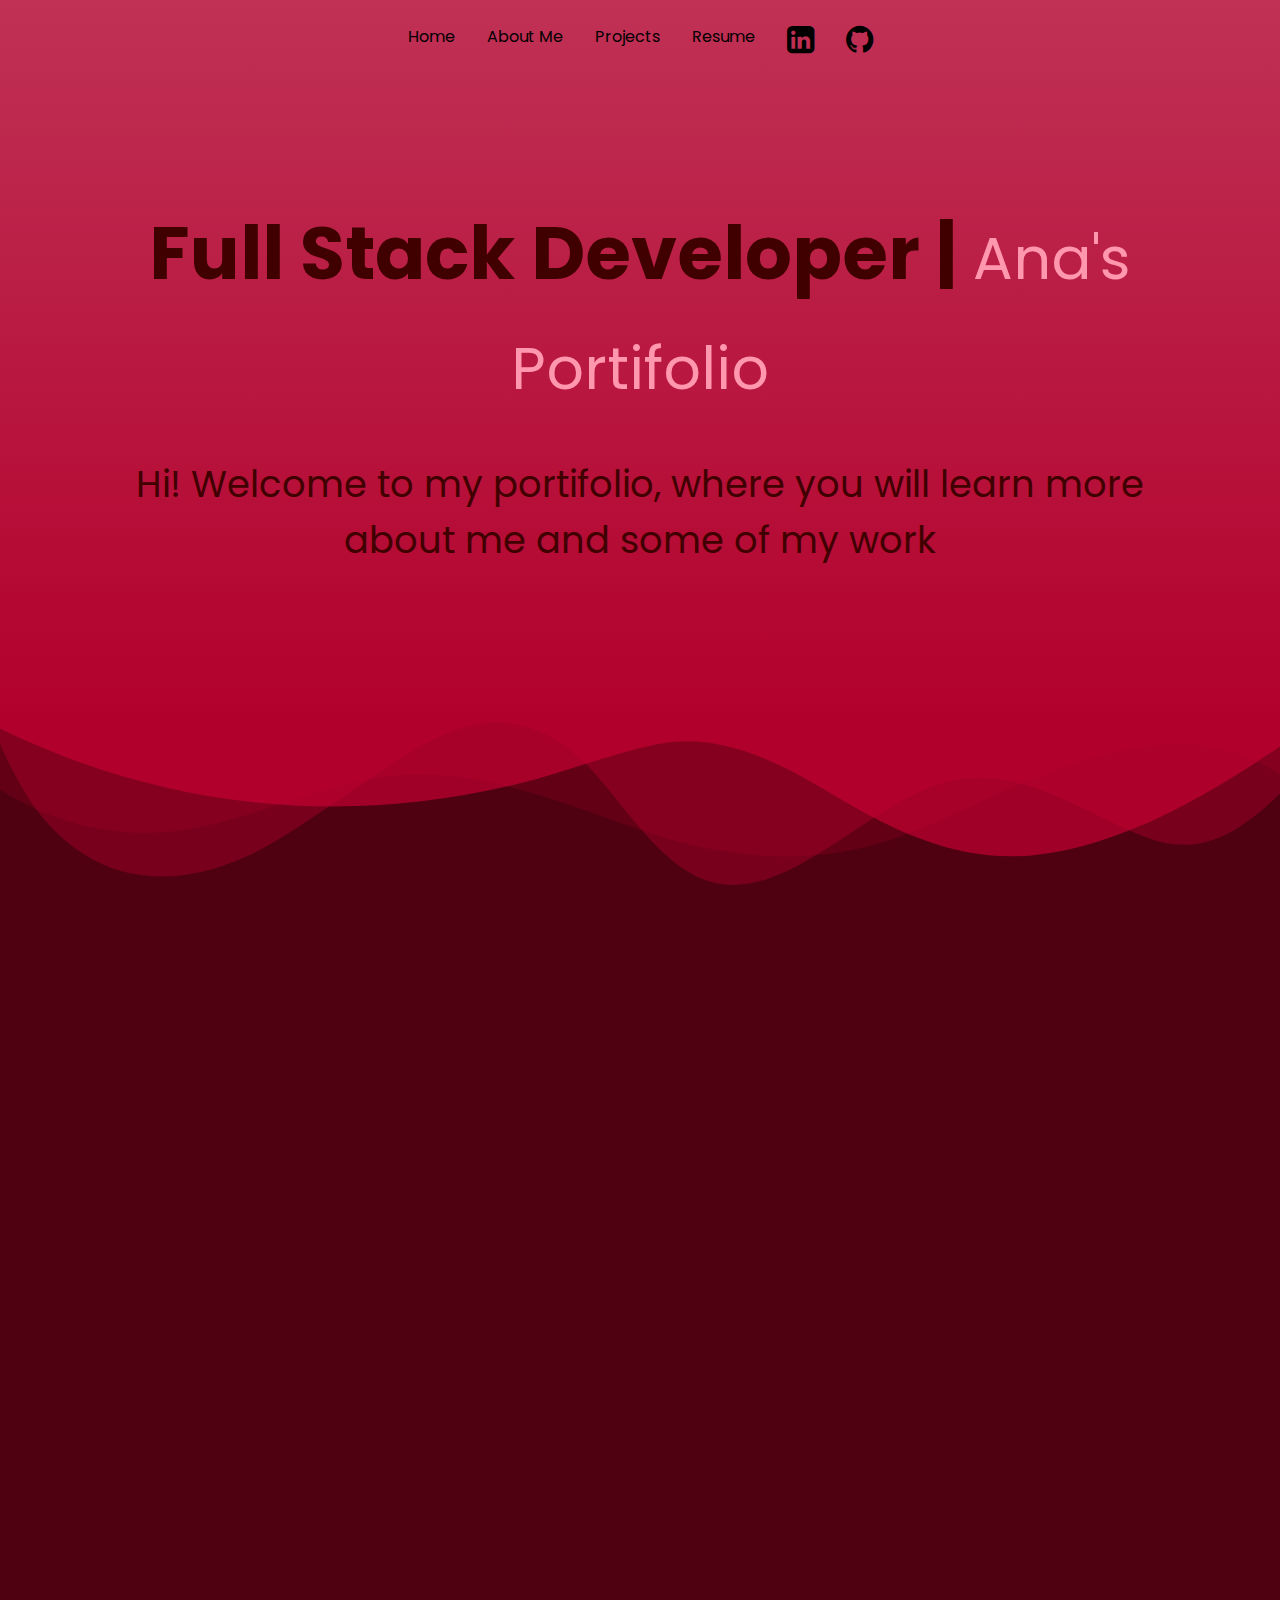
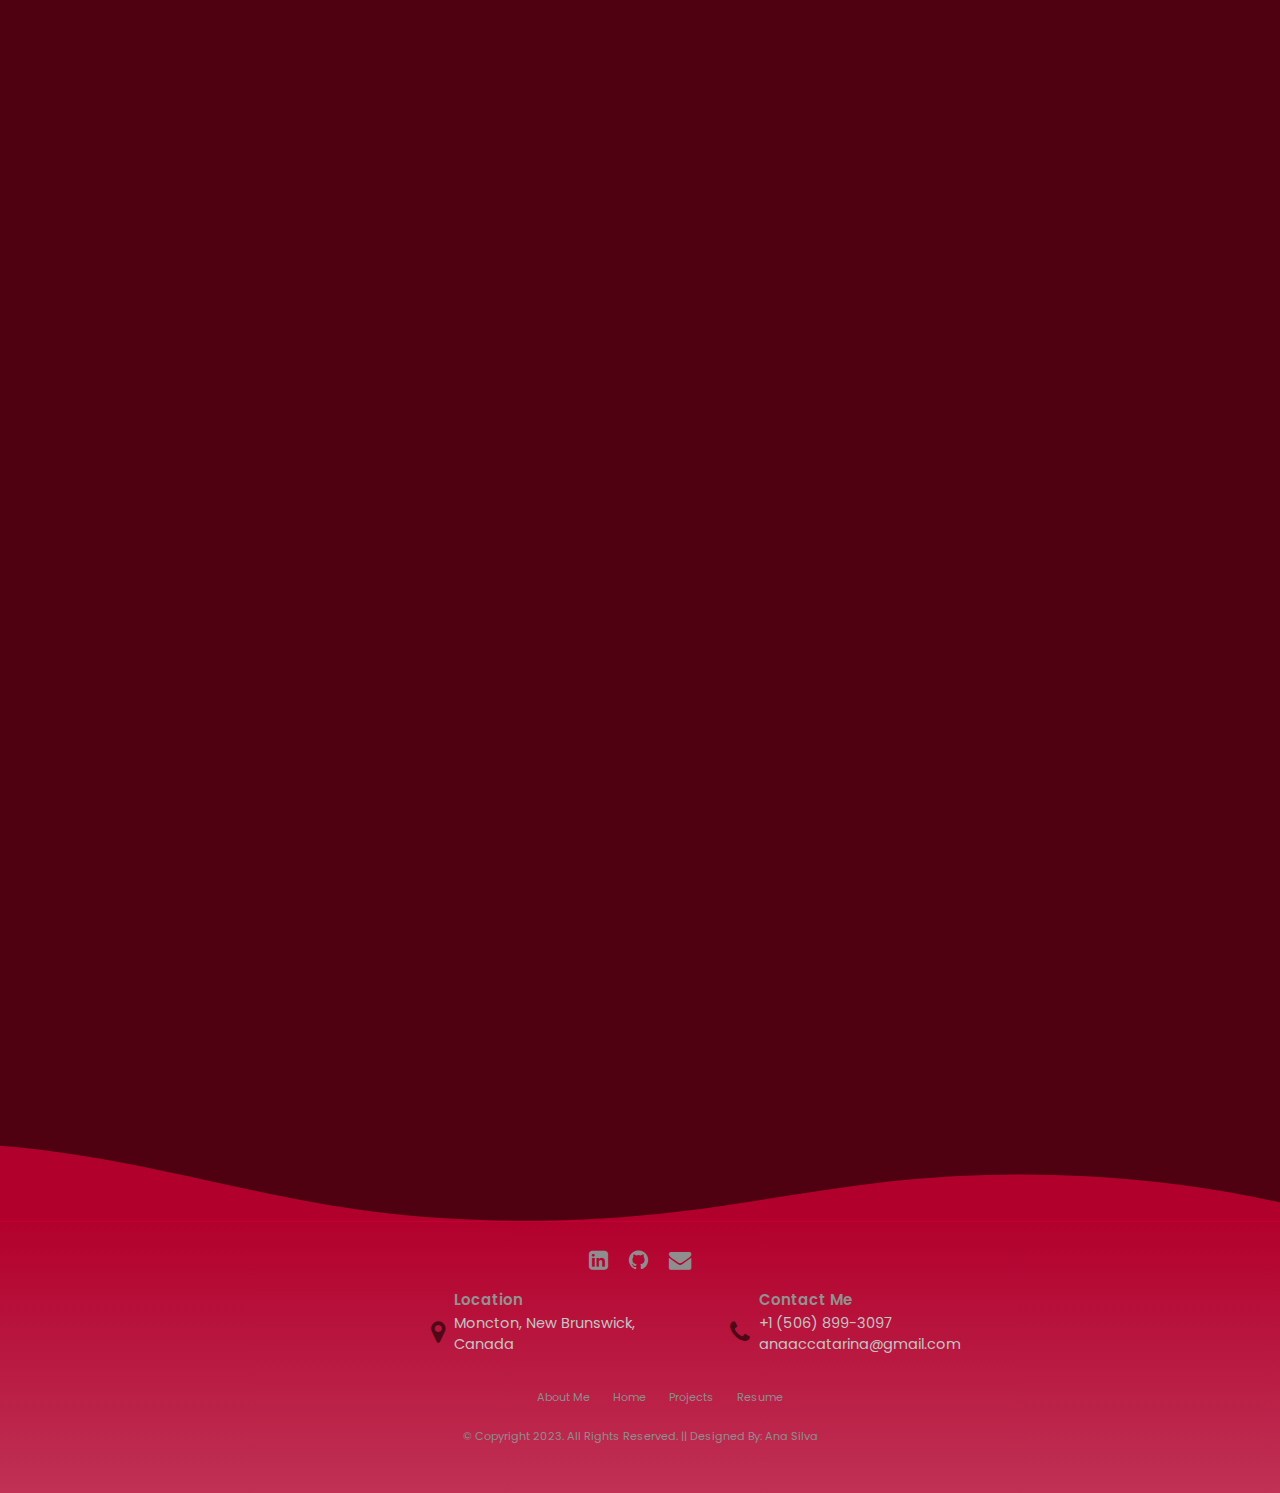
<file: index.html>
<!DOCTYPE html>
<html lang="en">
  <head>
    <meta charset="UTF-8" />
    <meta http-equiv="X-UA-Compatible" content="IE=edge" />
    <meta name="viewport" content="width=device-width, initial-scale=1.0" />
    <title>Ana's Portifolio</title>
    <link rel="preconnect" href="https://fonts.googleapis.com" />
    <link rel="preconnect" href="https://fonts.gstatic.com" crossorigin />
    <link
      href="https://fonts.googleapis.com/css2?family=Jost:wght@200;300;400;500;600;700;800;900&family=Noto+Sans+TC:wght@100;300;400;500;700&display=swap"
      rel="stylesheet"
    />
    <link
      href="https://fonts.googleapis.com/css2?family=Poppins:wght@100;200;300;400;600;700&display=swap"
      rel="stylesheet"
    />
    <link rel="stylesheet" href="style.css" />
    <link rel="stylesheet" href="bootstrap.css" />
    <link
      rel="stylesheet"
      href="https://stackpath.bootstrapcdn.com/font-awesome/4.7.0/css/font-awesome.min.css"
    />
    <script src="//ajax.googleapis.com/ajax/libs/jquery/1.9.1/jquery.min.js"></script>
    <script src="script.js"></script>
  </head>
  <body>
    <section class="wrapper">
      <div class="header">
        <div class="back-square">
          <div class="nav-bar">
            <a href="index.html">Home</a>
            <a href="aboutMe.html">About Me</a>
            <a href="projects.html">Projects</a>
            <a href="resume.html">Resume</a>
            <a href="https://www.linkedin.com/in/ana-silva-16-09-2002/"
              ><i class="fa fa-linkedin-square fa-2x" aria-hidden="true"></i
            ></a>
            <a href="https://github.com/AnaCatarina171"
              ><i class="fa fa-github fa-2x" aria-hidden="true"></i
            ></a>
          </div>
          <div class="main-title mainTitleVisible">
            <h1>
              Full Stack Developer |
              <span
                style="
                  font-size: 0.8em;
                  font-weight: 400;
                  color: rgb(255, 151, 175);
                "
                >Ana's Portifolio</span
              >
            </h1>
            <div>
              Hi! Welcome to my portifolio, where you will learn more about me
              and some of my work
            </div>
          </div>
          <div class="main-title mainTitleVisible1229">
            <h1>
              Full Stack developer
              <br />
              <span
                style="
                  font-size: 0.8em;
                  font-weight: 400;
                  color: rgb(255, 151, 175);
                "
                >Ana's Portifolio</span
              >
            </h1>
          </div>
        </div>
        <div class="custom-shape-divider-top-1674096128">
          <svg
            data-name="Layer 1"
            xmlns="http://www.w3.org/2000/svg"
            viewBox="0 0 1200 120"
            preserveAspectRatio="none"
          >
            <path
              d="M0,0V46.29c47.79,22.2,103.59,32.17,158,28,70.36-5.37,136.33-33.31,206.8-37.5C438.64,32.43,512.34,53.67,583,72.05c69.27,18,138.3,24.88,209.4,13.08,36.15-6,69.85-17.84,104.45-29.34C989.49,25,1113-14.29,1200,52.47V0Z"
              opacity=".25"
              class="shape-fill"
            ></path>
            <path
              d="M0,0V15.81C13,36.92,27.64,56.86,47.69,72.05,99.41,111.27,165,111,224.58,91.58c31.15-10.15,60.09-26.07,89.67-39.8,40.92-19,84.73-46,130.83-49.67,36.26-2.85,70.9,9.42,98.6,31.56,31.77,25.39,62.32,62,103.63,73,40.44,10.79,81.35-6.69,119.13-24.28s75.16-39,116.92-43.05c59.73-5.85,113.28,22.88,168.9,38.84,30.2,8.66,59,6.17,87.09-7.5,22.43-10.89,48-26.93,60.65-49.24V0Z"
              opacity=".5"
              class="shape-fill"
            ></path>
            <path
              d="M0,0V5.63C149.93,59,314.09,71.32,475.83,42.57c43-7.64,84.23-20.12,127.61-26.46,59-8.63,112.48,12.24,165.56,35.4C827.93,77.22,886,95.24,951.2,90c86.53-7,172.46-45.71,248.8-84.81V0Z"
              class="shape-fill"
            ></path>
          </svg>
        </div>
      </div>

      <main>
        <div class="tagScroll1 mainSections">
          <h2>Who am I?</h2>
          <div class="divWhoAmI">
            <div class="notebook-paper">
              <div class="paperHead">
                <div class="notebook-spiral"></div></div>
              <div class="content">
                <p>
                  &nbsp;&nbsp;&nbsp;&nbsp;&nbsp;&nbsp;I, Ana Catarina Ribeiro Silva, am a young Brazilian who moved to
              Canada looking for a better future in my professional life.
              <br />
              &nbsp;&nbsp;&nbsp;&nbsp;&nbsp;&nbsp;During high school, I started questioning myself about my career
              path. On a random afternoon, a YouTube video on learning
              JavaScript appeared on my explore page, which caught my attention.
              I had never studied programming before, but after watching that
              video, I was amazed by how much we can create with coding, and it
              was not as complicated as I thought it would be. After watching a
              few videos from this course, I fell in love with programming and
              decided to make it my career.
              <br />
              &nbsp;&nbsp;&nbsp;&nbsp;&nbsp;&nbsp;Moving to another country was always my dream, so, on August 2020,
              I applied to study at the New Brunswick Community College, in
              Canada.
              <br />
              &nbsp;&nbsp;&nbsp;&nbsp;&nbsp;&nbsp;On April 2021, I started taking Information Technology:
              Programmer-Analyst at NBCC. During my studies, we focused
              intensively on Object-Oriented Programming, especially using C#
              and Java, with which I built many applications with .NET and
              Spring Boot frameworks. Through Web Design courses, I constructed
              responsive web applications that included real-world
              functionality, so I have excellent knowledge of HTML5, CSS3, and
              JavaScript.
              <br />
              &nbsp;&nbsp;&nbsp;&nbsp;&nbsp;&nbsp;At the beginning of 2021, I completed an Oracle Database Course,
              which included SQL, PLSQL, and Data Modeling, giving me excellent
              database programming skills.
              <br />
              &nbsp;&nbsp;&nbsp;&nbsp;&nbsp;&nbsp;As part of my Work Practicum, from October 2022 until December
              2022, I built an entire Spring Boot web application for the
              cafeteria located on NBCC Moncton Campus, using JavaScript and
              Thymeleaf as the front end, and Oracle 11g as the database. This
              project can be accessed through my GitHub account.
              <br />
              &nbsp;&nbsp;&nbsp;&nbsp;&nbsp;&nbsp;So, now, I am excited to keep thriving in my developer career and
              looking for a Junior Developer position.
                </p>
              </div>
            </div>
            <div class="divMyPhoto">
              <figure>
                <img class="myPhoto" src="images/myPhoto1.jpg" />
              </figure>
            </div>
          </div>
        </div>
        <div class="tagScroll mainSections">
          <h2>Some of my work</h2>
          <section class="listProject">
            <article class="projectCard">
              <div class="projectCard-wrapper">
                <figure>
                  <img src="images/Inventory-Management-System.png" alt="" />
                </figure>
                <div class="projectCard-body">
                  <h2>Inventory Management System Bullseye</h2>
                  <p>
                    A SpringBoot project with the purpose of improving the old
                    Inventory Management System of this fictitious Bullseye
                    Sporting Goods. Using the CRUD operations, the admin is
                    capable of managing orders, reports, shipments, and the
                    current inventory of the store. Thymeleaf was used for
                    front-end, and H2 as database.
                  </p>
                  <a href="#" class="read-more">
                    Read more
                    <span class="sr-only">about this is some title</span>
                    <svg
                      xmlns="http://www.w3.org/2000/svg"
                      class="icon"
                      viewBox="0 0 20 20"
                      fill="currentColor"
                    >
                      <path
                        fill-rule="evenodd"
                        d="M12.293 5.293a1 1 0 011.414 0l4 4a1 1 0 010 1.414l-4 4a1 1 0 01-1.414-1.414L14.586 11H3a1 1 0 110-2h11.586l-2.293-2.293a1 1 0 010-1.414z"
                        clip-rule="evenodd"
                      />
                    </svg>
                  </a>
                </div>
              </div>
            </article>
            <article class="projectCard">
              <div class="projectCard-wrapper">
                <figure>
                  <img src="images/Resto-App-Screenshot.png" alt="" />
                </figure>
                <div class="projectCard-body">
                  <h2>Restaurant Spring Boot Web App</h2>
                  <p>
                    This Web Application was built to modernize and automatize
                    activities previously done manually by the cafeteria located
                    on New Brunswick Community College on Moncton Campus. The
                    project uses Thymeleaf and JavaScript as Front-End, and
                    Oracle 11g for the database.
                  </p>
                  <a href="#" class="read-more">
                    Read more
                    <span class="sr-only">about this is some title</span>
                    <svg
                      xmlns="http://www.w3.org/2000/svg"
                      class="icon"
                      viewBox="0 0 20 20"
                      fill="currentColor"
                    >
                      <path
                        fill-rule="evenodd"
                        d="M12.293 5.293a1 1 0 011.414 0l4 4a1 1 0 010 1.414l-4 4a1 1 0 01-1.414-1.414L14.586 11H3a1 1 0 110-2h11.586l-2.293-2.293a1 1 0 010-1.414z"
                        clip-rule="evenodd"
                      />
                    </svg>
                  </a>
                </div>
              </div>
            </article>
            <article class="projectCard">
              <div class="projectCard-wrapper">
                <figure>
                  <img src="images/Truco.png" alt="" />
                </figure>
                <div class="projectCard-body">
                  <h2>Truco Card Game .NET</h2>
                  <p>
                    This project simulates a popular Brazilian card game called
                    "Truco", you can read about the business rules under the
                    document called TrucoBusinessRules, inside the project
                    folder on my GitHub account. This game was entirely written
                    in C#, exploring the tools of .NET Framework.
                  </p>
                  <a href="#" class="read-more">
                    Read more
                    <span class="sr-only">about this is some title</span>
                    <svg
                      xmlns="http://www.w3.org/2000/svg"
                      class="icon"
                      viewBox="0 0 20 20"
                      fill="currentColor"
                    >
                      <path
                        fill-rule="evenodd"
                        d="M12.293 5.293a1 1 0 011.414 0l4 4a1 1 0 010 1.414l-4 4a1 1 0 01-1.414-1.414L14.586 11H3a1 1 0 110-2h11.586l-2.293-2.293a1 1 0 010-1.414z"
                        clip-rule="evenodd"
                      />
                    </svg>
                  </a>
                </div>
              </div>
            </article>
          </section>
        </div>
        <div class="tagScroll mainSections">
          <h2>My Skills</h2>
          <div class="skills-grid-row">
              <div class="skillBox">
                <div class="image">
                  <img src="images/javaIcon.png" alt="" />
                </div>
                <h3>Java</h3>
                <p>
                  As my first OOP language learned, Java has a special place in
                  my heart. From Servlets to JSP, Spring Boot frameworks, I have
                  used it in many different projects.
                </p>
              </div>
              <div class="skillBox">
                <div class="image">
                  <img src="images/cIcon.png" />
                </div>
                <h3>C#</h3>
                <p>
                  .NET Framework definitely surprised me with its wide range of features, 
                  being relatively simple to use, and being present in much modern software. 
                </p>
              </div>
              <div class="skillBox">
                <div class="image">
                  <img src="images/htmlIcon.png" />
                </div>
                <h3>HTML5</h3>
                <p>
                  Building website pages is way too easy when you domain HTML, so I always keep
                  myself updated on the new HTML features
                </p>
              </div>
          </div>
          <div class="skills-grid-row">
              <div class="skillBox">
                <div class="image">
                  <img src="images/cssIcon21.png" />
                </div>
                <h3>CSS3</h3>
                <p>
                  Making pages beatiful is definatly something that I love. Even though I am
                  not an expert yet, CSS has helped me making my websites responsive and way too pretty.
                </p>
              </div>
            <div class="skillBox">
              <div class="image">
                <img src="images/problemSolvIcon.png" />
              </div>
              <h3>Problem Solving</h3>
              <p>
                The entire objective of programming is to find a solution for a problem. And, as a
                junior developer, we are constantly problem solving to make our code work.
              </p>
            </div>
            <div class="skillBox">
              <div class="image">
                <img src="images/communcationIcon.png" />
              </div>
              <h3>Communication Skills</h3>
              <p>
                As a developer, you are constantly interacting with your colleagues to ensure everybody is
                on the same page. That is way I have mastered my communication skills.
              </p>
            </div>
          </div>
          <div class="skills-grid-row">
            <div class="skillBox">
              <div class="image">
                <img src="images/oopIcon.png" />
              </div>
              <h3>Object Oriented Programming</h3>
              <p>
                What is better than creating complex projects and being able to easily 
                reuse code and have a great performance? OOP is the key to any modern application.
              </p>
            </div>
            <div class="skillBox">
              <div class="image">
                <img src="images/jsIcon2.png" />
              </div>
              <h3>JavaScript</h3>
              <p>
                JS impress me with its many different usages and endless libraries (got projects 
                written on TypeScript, Angular and I am currently learning React)
              </p>
            </div>
            <div class="skillBox">
              <div class="image">
                <img src="images/sqlIcon.png" />
              </div>
              <h3>SQL, TSQL</h3>
              <p>
                Managing databases makes me supper excited, that's why I have gathered
                great knowlodge on SQL and TSQL (and PL/SQL as well, I love Oracle Database Server!)
              </p>
            </div>
          </div>
          <div class="">
            <div class="">
              <div class="moreSkillsButton" id="moreSkillsButton">more skills</div>
              <div class="moreSkillsDiv hidden">
                <p>I am also great at many other areas, like: </p>
                <div class="skills-grid-row margin-top-1">
                  <div class="moreSkills">PHP</div>
                  <div class="moreSkills">Data Analysis</div>
                  <div class="moreSkills">Data Modeling</div>
                </div>
                <div class="skills-grid-row margin-top-1">
                  <div class="moreSkills">Critical Thinking</div>
                  <div class="moreSkills">Time management</div>
                  <div class="moreSkills">Quality Assurance Testing</div>
                </div>
                <div class="skills-grid-row margin-top-1">
                  <div class="moreSkills">Teamwork</div>
                  <div class="moreSkills">Typing fast</div>
                  <div class="moreSkills">Portuguese!</div>
                </div>
              </div>
            </div>
          </div>
        </div>
        <div class="tagScroll mainSections">
          <h2>Fun Facts</h2>
          <ul>
            <li>Since I was 12, Astronomy was a big thing on my life. Which led me to study cosmology by myself at grade 7</li>
            <li>when I was 13, I took the Brazilian Astronomy Olympiad (OBA - Olimpiada Brasileira de Astronomia) and I received a golden medal</li>
            <li>On the next year, 2017, I took the same test (which gets harder depending on your grade) and got my second golden medal</li>
            
          </ul>
        </div>
      </main>
      <footer>
        <div class="custom-shape-divider-bottom-1674098071">
          <svg
            data-name="Layer 1"
            xmlns="http://www.w3.org/2000/svg"
            viewBox="0 0 1200 120"
            preserveAspectRatio="none"
          >
            <path
              d="M321.39,56.44c58-10.79,114.16-30.13,172-41.86,82.39-16.72,168.19-17.73,250.45-.39C823.78,31,906.67,72,985.66,92.83c70.05,18.48,146.53,26.09,214.34,3V0H0V27.35A600.21,600.21,0,0,0,321.39,56.44Z"
              class="shape-fill"
            ></path>
          </svg>
          <div class="footer-square"></div>
        </div>
        <div class="footer margin-top-5">
          <div class="row">
            <a href="https://www.linkedin.com/in/ana-silva-16-09-2002/"
              ><i class="fa fa-linkedin-square fa-2x" aria-hidden="true"></i
            ></a>
            <a href="https://github.com/AnaCatarina171"
              ><i class="fa fa-github fa-2x" aria-hidden="true"></i
            ></a>
            <a href="mailto:anaaccatarina@gmail.com"
              ><i class="fa fa-envelope"></i
            ></a>
          </div>

          <div class="row">
            <div class="col-xl-3 col-md-3"></div>
            <div class="col-xl-4 col-md-4">
              <div class="single-cta">
                <i class="fa fa-map-marker" aria-hidden="true"></i>
                <div class="cta-text">
                  <h4>Location</h4>
                  <span>Moncton, New Brunswick,</span> <br />
                  <span> Canada</span>
                </div>
              </div>
            </div>
            <div class="col-xl-4 col-md-4">
              <div class="single-cta">
                <i class="fa fa-phone"></i>
                <div class="cta-text">
                  <h4>Contact Me</h4>
                  <span>+1 (506) 899-3097<br />anaaccatarina@gmail.com </span>
                </div>
              </div>
            </div>
          </div>

          <div class="row">
            <div class="col-md-12">
              <ul>
                <li><a href="aboutMe.html">About Me</a></li>
                <li><a href="index.html">Home</a></li>
                <li><a href="projects.html">Projects</a></li>
                <li><a href="resume.html">Resume</a></li>
              </ul>
            </div>
          </div>

          <div class="row">
            <div class="col-md-12">
              © Copyright 2023. All Rights Reserved. || Designed By: Ana Silva
            </div>
          </div>
        </div>
      </footer>
    </section>
  </body>
</html>
</file>
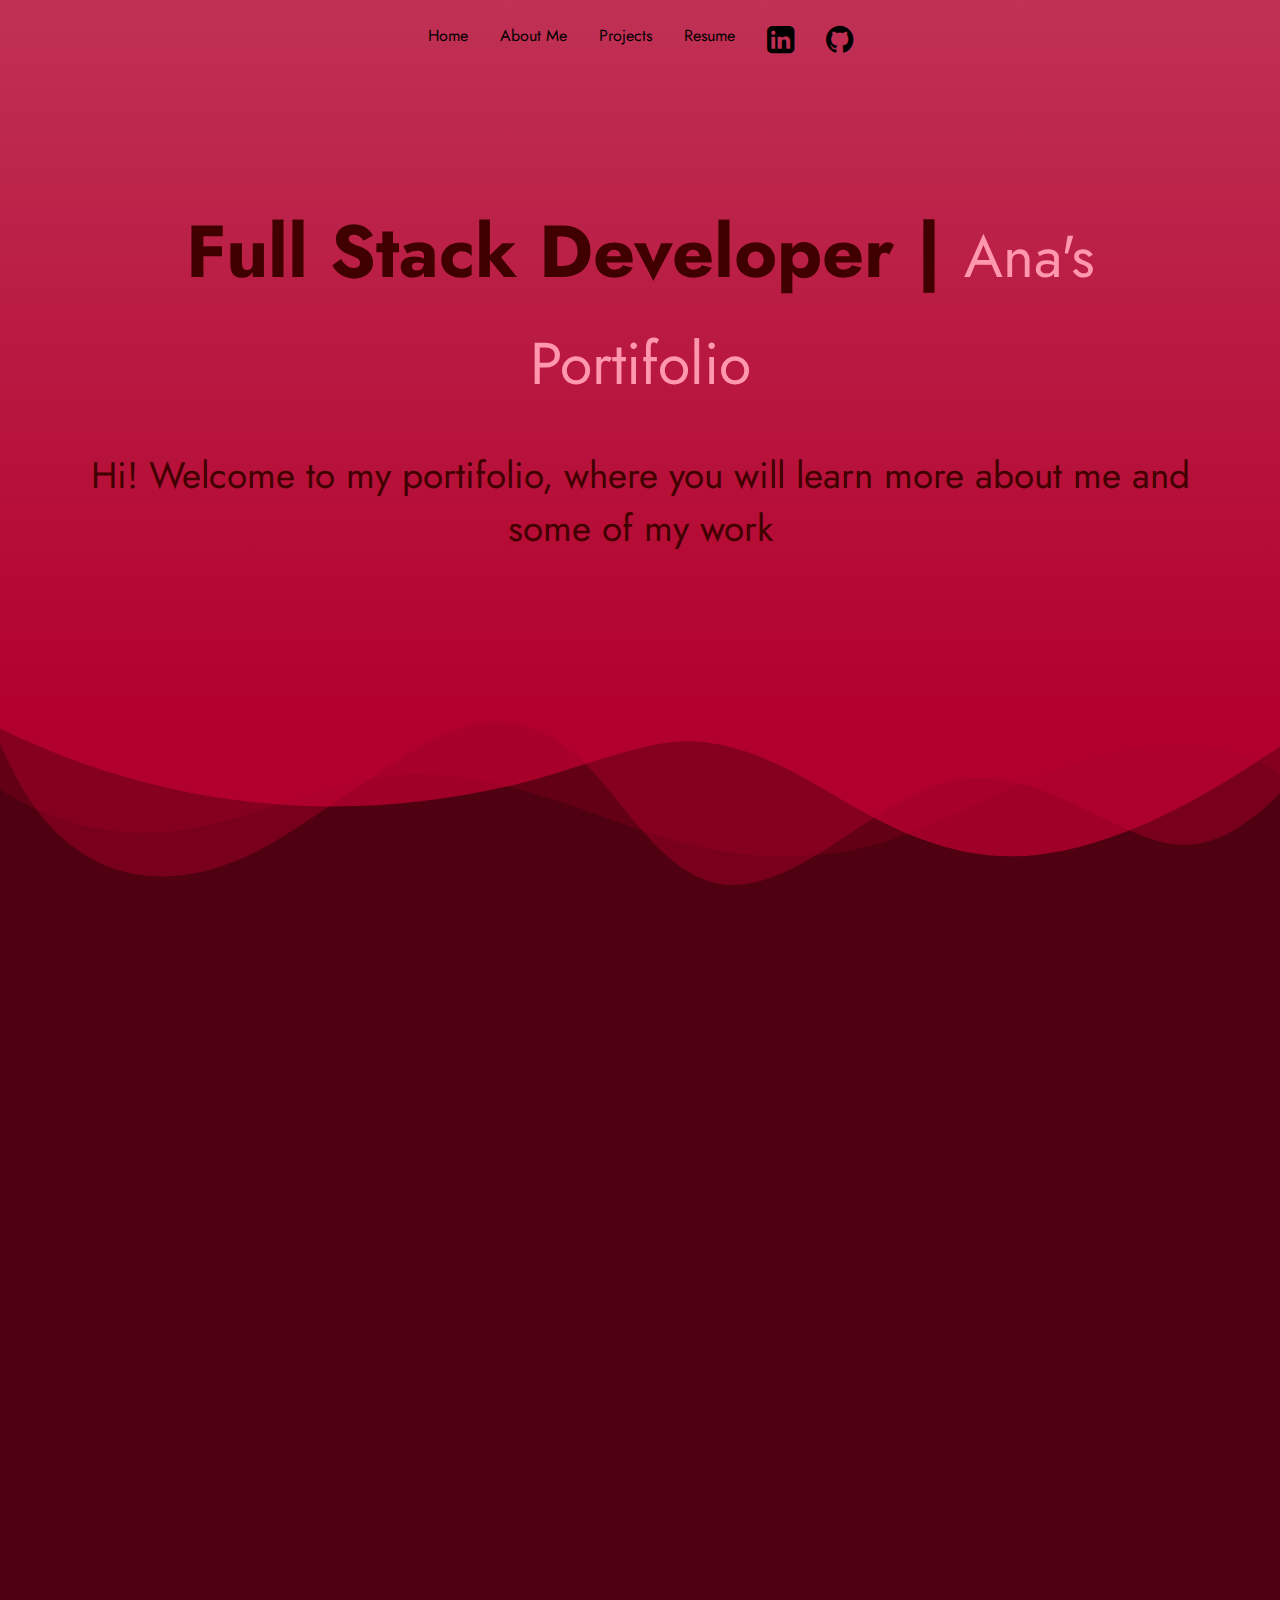
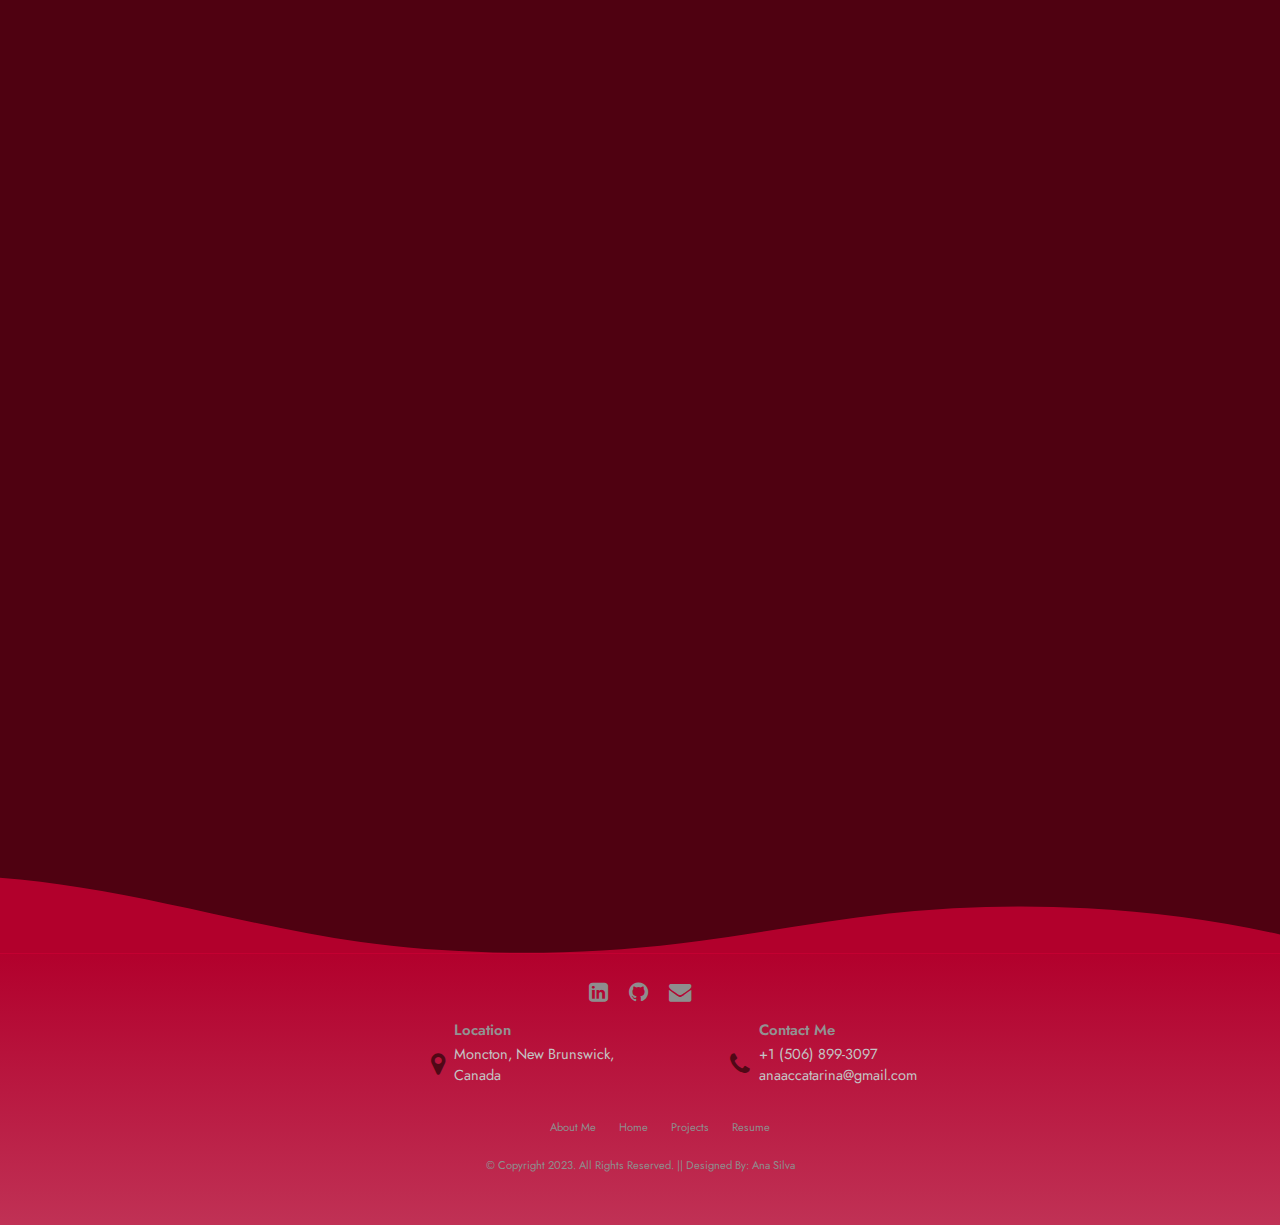
<file: aboutMe.html>
<!DOCTYPE html>
<html lang="en">
  <head>
    <meta charset="UTF-8" />
    <meta http-equiv="X-UA-Compatible" content="IE=edge" />
    <meta name="viewport" content="width=device-width, initial-scale=1.0" />
    <title>Ana's Portifolio</title>
    <link rel="preconnect" href="https://fonts.googleapis.com" />
    <link rel="preconnect" href="https://fonts.gstatic.com" crossorigin />
    <link
      href="https://fonts.googleapis.com/css2?family=Jost:wght@200;300;400;500;600;700;800;900&family=Noto+Sans+TC:wght@100;300;400;500;700&display=swap"
      rel="stylesheet"
    />
    <link rel="stylesheet" href="style.css" />
    <link rel="stylesheet" href="bootstrap.css" />
    <link
      rel="stylesheet"
      href="https://stackpath.bootstrapcdn.com/font-awesome/4.7.0/css/font-awesome.min.css"
    />
    <script src="//ajax.googleapis.com/ajax/libs/jquery/1.9.1/jquery.min.js"></script>
    <script src="script.js"></script>
  </head>
  <body>
    <section class="wrapper">
      <div class="header">
        <div class="back-square">
          <div class="nav-bar">
            <a href="index.html">Home</a>
            <a href="aboutMe.html">About Me</a>
            <a href="projects.html">Projects</a>
            <a href="resume.html">Resume</a>
            <a href="https://www.linkedin.com/in/ana-silva-16-09-2002/"
              ><i class="fa fa-linkedin-square fa-2x" aria-hidden="true"></i
            ></a>
            <a href="https://github.com/AnaCatarina171"
              ><i class="fa fa-github fa-2x" aria-hidden="true"></i
            ></a>
          </div>
          <div class="main-title mainTitleVisible">
            <h1>
              Full Stack Developer |
              <span
                style="
                  font-size: 0.8em;
                  font-weight: 400;
                  color: rgb(255, 151, 175);
                "
                >Ana's Portifolio</span
              >
            </h1>
            <div>
              Hi! Welcome to my portifolio, where you will learn more about me
              and some of my work
            </div>
          </div>
          <div class="main-title mainTitleVisible1229">
            <h1>
              Full Stack developer
              <br />
              <span
                style="
                  font-size: 0.8em;
                  font-weight: 400;
                  color: rgb(255, 151, 175);
                "
                >Ana's Portifolio</span
              >
            </h1>
          </div>
        </div>
        <div class="custom-shape-divider-top-1674096128">
          <svg
            data-name="Layer 1"
            xmlns="http://www.w3.org/2000/svg"
            viewBox="0 0 1200 120"
            preserveAspectRatio="none"
          >
            <path
              d="M0,0V46.29c47.79,22.2,103.59,32.17,158,28,70.36-5.37,136.33-33.31,206.8-37.5C438.64,32.43,512.34,53.67,583,72.05c69.27,18,138.3,24.88,209.4,13.08,36.15-6,69.85-17.84,104.45-29.34C989.49,25,1113-14.29,1200,52.47V0Z"
              opacity=".25"
              class="shape-fill"
            ></path>
            <path
              d="M0,0V15.81C13,36.92,27.64,56.86,47.69,72.05,99.41,111.27,165,111,224.58,91.58c31.15-10.15,60.09-26.07,89.67-39.8,40.92-19,84.73-46,130.83-49.67,36.26-2.85,70.9,9.42,98.6,31.56,31.77,25.39,62.32,62,103.63,73,40.44,10.79,81.35-6.69,119.13-24.28s75.16-39,116.92-43.05c59.73-5.85,113.28,22.88,168.9,38.84,30.2,8.66,59,6.17,87.09-7.5,22.43-10.89,48-26.93,60.65-49.24V0Z"
              opacity=".5"
              class="shape-fill"
            ></path>
            <path
              d="M0,0V5.63C149.93,59,314.09,71.32,475.83,42.57c43-7.64,84.23-20.12,127.61-26.46,59-8.63,112.48,12.24,165.56,35.4C827.93,77.22,886,95.24,951.2,90c86.53-7,172.46-45.71,248.8-84.81V0Z"
              class="shape-fill"
            ></path>
          </svg>
        </div>
      </div>

      <main>
        <div class="tagScroll1 mainSections">
          <h2>Who am I?</h2>
          <div class="divWhoAmI">
            <div class="notebook-paper">
              <div class="paperHead">
                <div class="notebook-spiral"></div></div>
              <div class="content">
                <p>
                  &nbsp;&nbsp;&nbsp;&nbsp;&nbsp;&nbsp;I, Ana Catarina Ribeiro Silva, am a young Brazilian who moved to
              Canada looking for a better future in my professional life.
              <br />
              &nbsp;&nbsp;&nbsp;&nbsp;&nbsp;&nbsp;During high school, I started questioning myself about my career
              path. On a random afternoon, a YouTube video on learning
              JavaScript appeared on my explore page, which caught my attention.
              I had never studied programming before, but after watching that
              video, I was amazed by how much we can create with coding, and it
              was not as complicated as I thought it would be. After watching a
              few videos from this course, I fell in love with programming and
              decided to make it my career.
              <br />
              &nbsp;&nbsp;&nbsp;&nbsp;&nbsp;&nbsp;Moving to another country was always my dream, so, on August 2020,
              I applied to study at the New Brunswick Community College, in
              Canada.
              <br />
              &nbsp;&nbsp;&nbsp;&nbsp;&nbsp;&nbsp;On April 2021, I started taking Information Technology:
              Programmer-Analyst at NBCC. During my studies, we focused
              intensively on Object-Oriented Programming, especially using C#
              and Java, with which I built many applications with .NET and
              Spring Boot frameworks. Through Web Design courses, I constructed
              responsive web applications that included real-world
              functionality, so I have excellent knowledge of HTML5, CSS3, and
              JavaScript.
              <br />
              &nbsp;&nbsp;&nbsp;&nbsp;&nbsp;&nbsp;At the beginning of 2021, I completed an Oracle Database Course,
              which included SQL, PLSQL, and Data Modeling, giving me excellent
              database programming skills.
              <br />
              &nbsp;&nbsp;&nbsp;&nbsp;&nbsp;&nbsp;As part of my Work Practicum, from October 2022 until December
              2022, I built an entire Spring Boot web application for the
              cafeteria located on NBCC Moncton Campus, using JavaScript and
              Thymeleaf as the front end, and Oracle 11g as the database. This
              project can be accessed through my GitHub account.
              <br />
              &nbsp;&nbsp;&nbsp;&nbsp;&nbsp;&nbsp;So, now, I am excited to keep thriving in my developer career and
              looking for a Junior Developer position.
                </p>
              </div>
            </div>
            <div class="divMyPhoto">
              <figure>
                <img class="myPhoto" src="images/myPhoto1.jpg" />
              </figure>
            </div>
          </div>
        </div>
        <div class="tagScroll mainSections">
          <h2>Timeline</h2>
        </div>
        <div class="tagScroll mainSections">
          <h2>Fun Facts</h2>
          <ul>
            <li>Since I was 12, Astronomy was a big thing on my life. </li>
          </ul>
        </div>
      </main>
      <footer>
        <div class="custom-shape-divider-bottom-1674098071">
          <svg
            data-name="Layer 1"
            xmlns="http://www.w3.org/2000/svg"
            viewBox="0 0 1200 120"
            preserveAspectRatio="none"
          >
            <path
              d="M321.39,56.44c58-10.79,114.16-30.13,172-41.86,82.39-16.72,168.19-17.73,250.45-.39C823.78,31,906.67,72,985.66,92.83c70.05,18.48,146.53,26.09,214.34,3V0H0V27.35A600.21,600.21,0,0,0,321.39,56.44Z"
              class="shape-fill"
            ></path>
          </svg>
          <div class="footer-square"></div>
        </div>
        <div class="footer margin-top-5">
          <div class="row">
            <a href="https://www.linkedin.com/in/ana-silva-16-09-2002/"
              ><i class="fa fa-linkedin-square fa-2x" aria-hidden="true"></i
            ></a>
            <a href="https://github.com/AnaCatarina171"
              ><i class="fa fa-github fa-2x" aria-hidden="true"></i
            ></a>
            <a href="mailto:anaaccatarina@gmail.com"
              ><i class="fa fa-envelope"></i
            ></a>
          </div>

          <div class="row">
            <div class="col-xl-3 col-md-3"></div>
            <div class="col-xl-4 col-md-4">
              <div class="single-cta">
                <i class="fa fa-map-marker" aria-hidden="true"></i>
                <div class="cta-text">
                  <h4>Location</h4>
                  <span>Moncton, New Brunswick,</span> <br />
                  <span> Canada</span>
                </div>
              </div>
            </div>
            <div class="col-xl-4 col-md-4">
              <div class="single-cta">
                <i class="fa fa-phone"></i>
                <div class="cta-text">
                  <h4>Contact Me</h4>
                  <span>+1 (506) 899-3097<br />anaaccatarina@gmail.com </span>
                </div>
              </div>
            </div>
          </div>

          <div class="row">
            <div class="col-md-12">
              <ul>
                <li><a href="aboutMe.html">About Me</a></li>
                <li><a href="index.html">Home</a></li>
                <li><a href="projects.html">Projects</a></li>
                <li><a href="resume.html">Resume</a></li>
              </ul>
            </div>
          </div>

          <div class="row">
            <div class="col-md-12">
              © Copyright 2023. All Rights Reserved. || Designed By: Ana Silva
            </div>
          </div>
        </div>
      </footer>
    </section>
  </body>
</html>
</file>
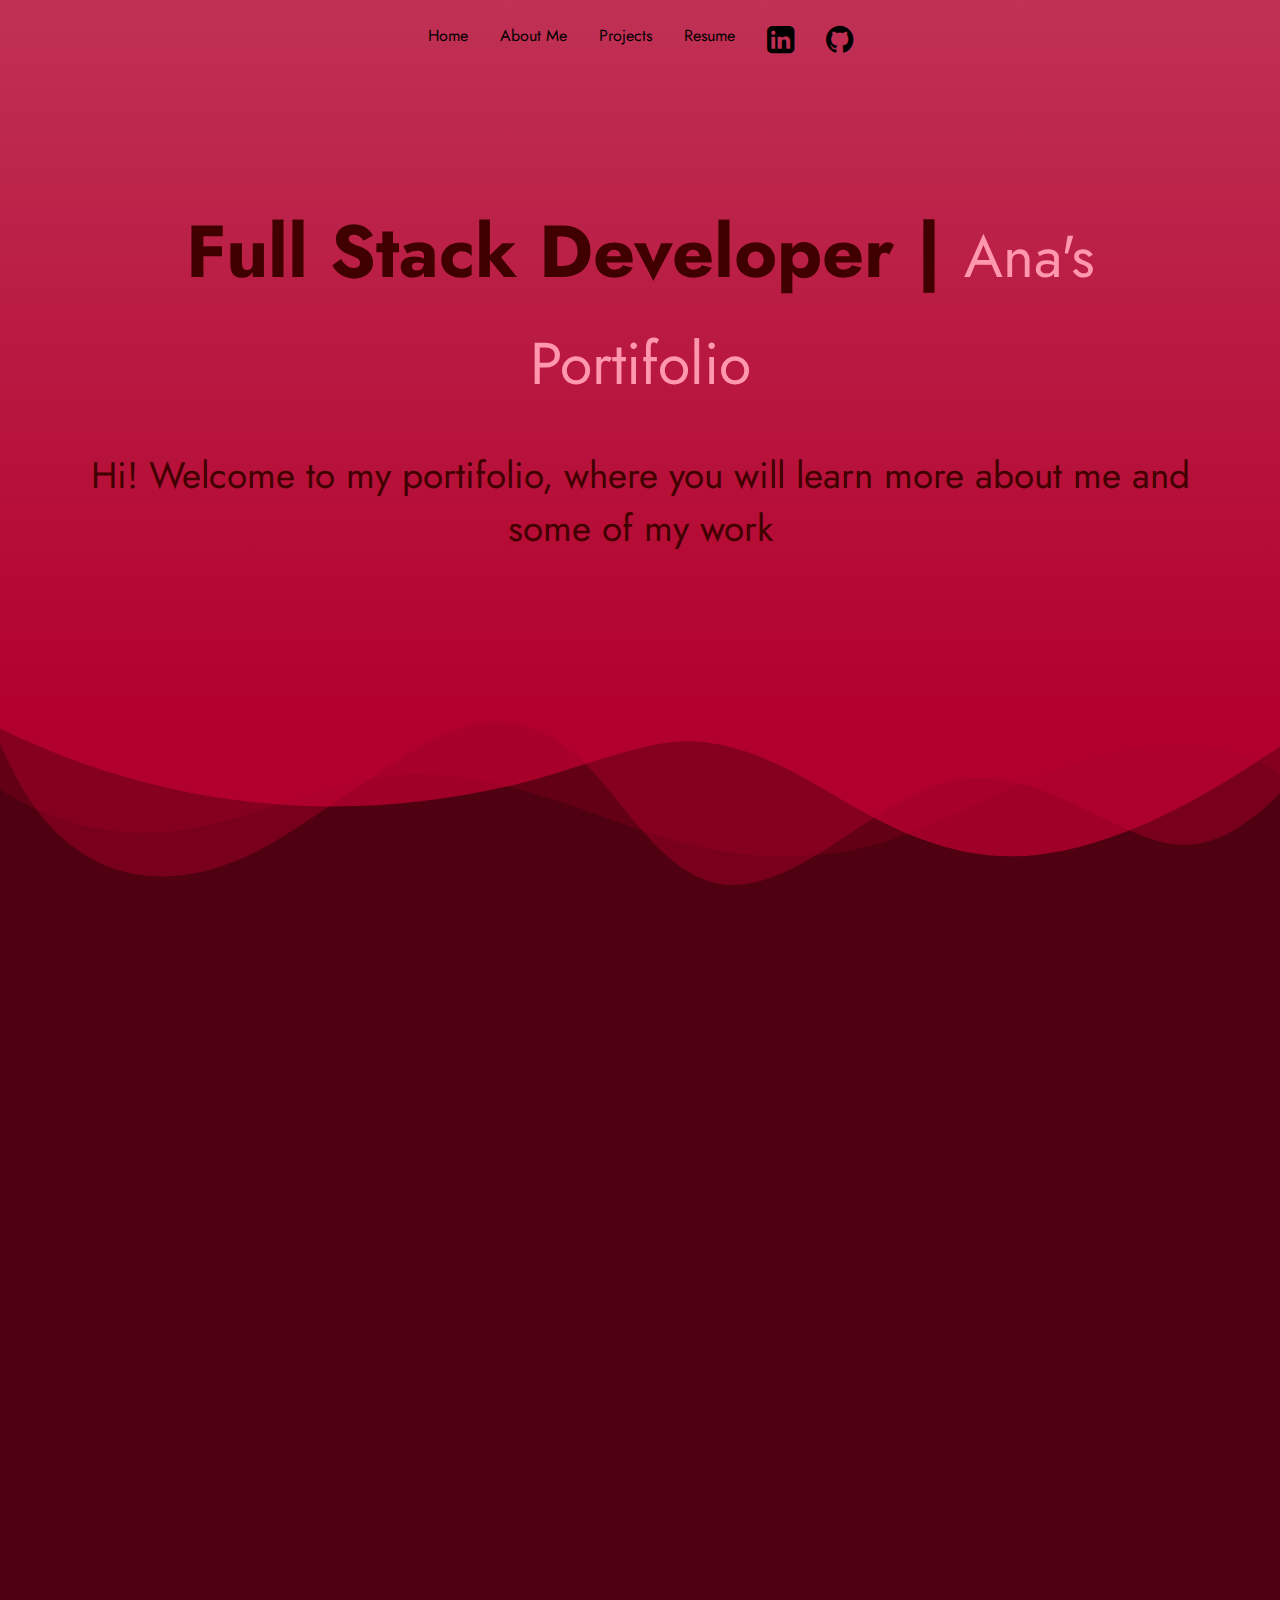
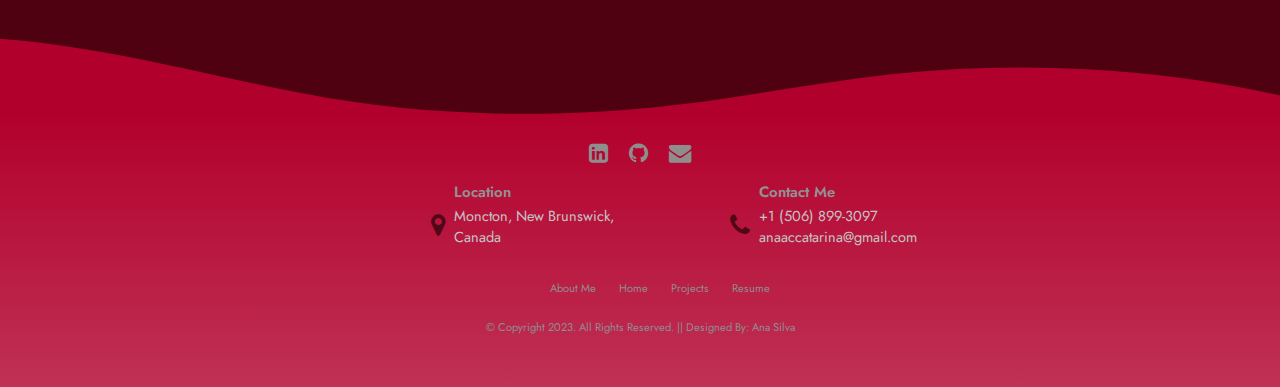
<file: projects.html>
<!DOCTYPE html>
<html lang="en">
  <head>
    <meta charset="UTF-8" />
    <meta http-equiv="X-UA-Compatible" content="IE=edge" />
    <meta name="viewport" content="width=device-width, initial-scale=1.0" />
    <title>Ana's Portifolio</title>
    <link rel="preconnect" href="https://fonts.googleapis.com" />
    <link rel="preconnect" href="https://fonts.gstatic.com" crossorigin />
    <link
      href="https://fonts.googleapis.com/css2?family=Jost:wght@200;300;400;500;600;700;800;900&family=Noto+Sans+TC:wght@100;300;400;500;700&display=swap"
      rel="stylesheet"
    />
    <link rel="stylesheet" href="style.css" />
    <link rel="stylesheet" href="bootstrap.css" />
    <link
      rel="stylesheet"
      href="https://stackpath.bootstrapcdn.com/font-awesome/4.7.0/css/font-awesome.min.css"
    />
    <script src="//ajax.googleapis.com/ajax/libs/jquery/1.9.1/jquery.min.js"></script>
    <script src="script.js"></script>
  </head>
  <body>
    <section class="wrapper">
      <div class="header">
        <div class="back-square">
          <div class="nav-bar">
            <a href="index.html">Home</a>
            <a href="aboutMe.html">About Me</a>
            <a href="projects.html">Projects</a>
            <a href="resume.html">Resume</a>
            <a href="https://www.linkedin.com/in/ana-silva-16-09-2002/"
              ><i class="fa fa-linkedin-square fa-2x" aria-hidden="true"></i
            ></a>
            <a href="https://github.com/AnaCatarina171"
              ><i class="fa fa-github fa-2x" aria-hidden="true"></i
            ></a>
          </div>
          <div class="main-title mainTitleVisible">
            <h1>
              Full Stack Developer |
              <span
                style="
                  font-size: 0.8em;
                  font-weight: 400;
                  color: rgb(255, 151, 175);
                "
                >Ana's Portifolio</span
              >
            </h1>
            <div>
              Hi! Welcome to my portifolio, where you will learn more about me
              and some of my work
            </div>
          </div>
          <div class="main-title mainTitleVisible1229">
            <h1>
              Full Stack developer
              <br>
              <span
                style="
                  font-size: 0.8em;
                  font-weight: 400;
                  color: rgb(255, 151, 175);
                "
                >Ana's Portifolio</span
              >
            </h1>
          </div>
        </div>
        <div class="custom-shape-divider-top-1674096128">
          <svg
            data-name="Layer 1"
            xmlns="http://www.w3.org/2000/svg"
            viewBox="0 0 1200 120"
            preserveAspectRatio="none"
          >
            <path
              d="M0,0V46.29c47.79,22.2,103.59,32.17,158,28,70.36-5.37,136.33-33.31,206.8-37.5C438.64,32.43,512.34,53.67,583,72.05c69.27,18,138.3,24.88,209.4,13.08,36.15-6,69.85-17.84,104.45-29.34C989.49,25,1113-14.29,1200,52.47V0Z"
              opacity=".25"
              class="shape-fill"
            ></path>
            <path
              d="M0,0V15.81C13,36.92,27.64,56.86,47.69,72.05,99.41,111.27,165,111,224.58,91.58c31.15-10.15,60.09-26.07,89.67-39.8,40.92-19,84.73-46,130.83-49.67,36.26-2.85,70.9,9.42,98.6,31.56,31.77,25.39,62.32,62,103.63,73,40.44,10.79,81.35-6.69,119.13-24.28s75.16-39,116.92-43.05c59.73-5.85,113.28,22.88,168.9,38.84,30.2,8.66,59,6.17,87.09-7.5,22.43-10.89,48-26.93,60.65-49.24V0Z"
              opacity=".5"
              class="shape-fill"
            ></path>
            <path
              d="M0,0V5.63C149.93,59,314.09,71.32,475.83,42.57c43-7.64,84.23-20.12,127.61-26.46,59-8.63,112.48,12.24,165.56,35.4C827.93,77.22,886,95.24,951.2,90c86.53-7,172.46-45.71,248.8-84.81V0Z"
              class="shape-fill"
            ></path>
          </svg>
        </div>
      </div>

      <main>
        <div class="tagScroll1 mainSections">
          <h2>Some of my work</h2>
          <section class="listProject">
            <article class="projectCard">
              <div class="projectCard-wrapper">
                <figure>
                  <img src="images/Inventory-Management-System.png" alt="" />
                </figure>
                <div class="projectCard-body">
                  <h2>Inventory Management System Bullseye</h2>
                  <p>
                    A SpringBoot project with the purpose of improving the old
                    Inventory Management System of this fictitious Bullseye
                    Sporting Goods. Using the CRUD operations, the admin is
                    capable of managing orders, reports, shipments, and the
                    current inventory of the store. Thymeleaf was used for
                    front-end, and H2 as database.
                  </p>
                  <a href="#" class="read-more">
                    Read more
                    <span class="sr-only">about this is some title</span>
                    <svg
                      xmlns="http://www.w3.org/2000/svg"
                      class="icon"
                      viewBox="0 0 20 20"
                      fill="currentColor"
                    >
                      <path
                        fill-rule="evenodd"
                        d="M12.293 5.293a1 1 0 011.414 0l4 4a1 1 0 010 1.414l-4 4a1 1 0 01-1.414-1.414L14.586 11H3a1 1 0 110-2h11.586l-2.293-2.293a1 1 0 010-1.414z"
                        clip-rule="evenodd"
                      />
                    </svg>
                  </a>
                </div>
              </div>
            </article>
            <article class="projectCard">
              <div class="projectCard-wrapper">
                <figure>
                  <img src="images/Resto-App-Screenshot.png" alt="" />
                </figure>
                <div class="projectCard-body">
                  <h2>Restaurant Spring Boot Web App</h2>
                  <p>
                    This Web Application was built to modernize and automatize
                    activities previously done manually by the cafeteria located
                    on New Brunswick Community College on Moncton Campus. The project uses
                    Thymeleaf and JavaScript as Front-End, and Oracle 11g for
                    the database.
                  </p>
                  <a href="#" class="read-more">
                    Read more
                    <span class="sr-only">about this is some title</span>
                    <svg
                      xmlns="http://www.w3.org/2000/svg"
                      class="icon"
                      viewBox="0 0 20 20"
                      fill="currentColor"
                    >
                      <path
                        fill-rule="evenodd"
                        d="M12.293 5.293a1 1 0 011.414 0l4 4a1 1 0 010 1.414l-4 4a1 1 0 01-1.414-1.414L14.586 11H3a1 1 0 110-2h11.586l-2.293-2.293a1 1 0 010-1.414z"
                        clip-rule="evenodd"
                      />
                    </svg>
                  </a>
                </div>
              </div>
            </article>
            <article class="projectCard">
              <div class="projectCard-wrapper">
                <figure>
                  <img src="images/Truco.png" alt="" />
                </figure>
                <div class="projectCard-body">
                  <h2>Truco Card Game .NET</h2>
                  <p>
                    This project simulates a popular Brazilian card game called
                    "Truco", you can read about the business rules under the
                    document called TrucoBusinessRules, inside the project
                    folder on my GitHub account. This game was entirely written
                    in C#, exploring the tools of .NET Framework.
                  </p>
                  <a href="#" class="read-more">
                    Read more
                    <span class="sr-only">about this is some title</span>
                    <svg
                      xmlns="http://www.w3.org/2000/svg"
                      class="icon"
                      viewBox="0 0 20 20"
                      fill="currentColor"
                    >
                      <path
                        fill-rule="evenodd"
                        d="M12.293 5.293a1 1 0 011.414 0l4 4a1 1 0 010 1.414l-4 4a1 1 0 01-1.414-1.414L14.586 11H3a1 1 0 110-2h11.586l-2.293-2.293a1 1 0 010-1.414z"
                        clip-rule="evenodd"
                      />
                    </svg>
                  </a>
                </div>
              </div>
            </article>
          </section>
        </div>
      </main>
      <footer>
        <div class="custom-shape-divider-bottom-1674098071">
          <svg
            data-name="Layer 1"
            xmlns="http://www.w3.org/2000/svg"
            viewBox="0 0 1200 120"
            preserveAspectRatio="none"
          >
            <path
              d="M321.39,56.44c58-10.79,114.16-30.13,172-41.86,82.39-16.72,168.19-17.73,250.45-.39C823.78,31,906.67,72,985.66,92.83c70.05,18.48,146.53,26.09,214.34,3V0H0V27.35A600.21,600.21,0,0,0,321.39,56.44Z"
              class="shape-fill"
            ></path>
          </svg>
          <div class="footer-square"></div>
        </div>
        <div class="footer margin-top-5">
          <div class="row">
            <a href="https://www.linkedin.com/in/ana-silva-16-09-2002/"
              ><i class="fa fa-linkedin-square fa-2x" aria-hidden="true"></i
            ></a>
            <a href="https://github.com/AnaCatarina171"
              ><i class="fa fa-github fa-2x" aria-hidden="true"></i
            ></a>
            <a href="mailto:anaaccatarina@gmail.com"
              ><i class="fa fa-envelope"></i
            ></a>
          </div>

          <div class="row">
            <div class="col-xl-3 col-md-3"></div>
            <div class="col-xl-4 col-md-4">
              <div class="single-cta">
                <i class="fa fa-map-marker" aria-hidden="true"></i>
                <div class="cta-text">
                  <h4>Location</h4>
                  <span>Moncton, New Brunswick,</span> <br />
                  <span> Canada</span>
                </div>
              </div>
            </div>
            <div class="col-xl-4 col-md-4">
              <div class="single-cta">
                <i class="fa fa-phone"></i>
                <div class="cta-text">
                  <h4>Contact Me</h4>
                  <span>+1 (506) 899-3097<br />anaaccatarina@gmail.com </span>
                </div>
              </div>
            </div>
          </div>

          <div class="row">
            <div class="col-md-12">
              <ul>
                <li><a href="aboutMe.html">About Me</a></li>
                <li><a href="index.html">Home</a></li>
                <li><a href="projects.html">Projects</a></li>
                <li><a href="resume.html">Resume</a></li>
              </ul>
            </div>
          </div>

          <div class="row">
            <div class="col-md-12">
              © Copyright 2023. All Rights Reserved. || Designed By: Ana Silva
            </div>
          </div>
        </div>
      </footer>
    </section>
  </body>
</html>
</file>
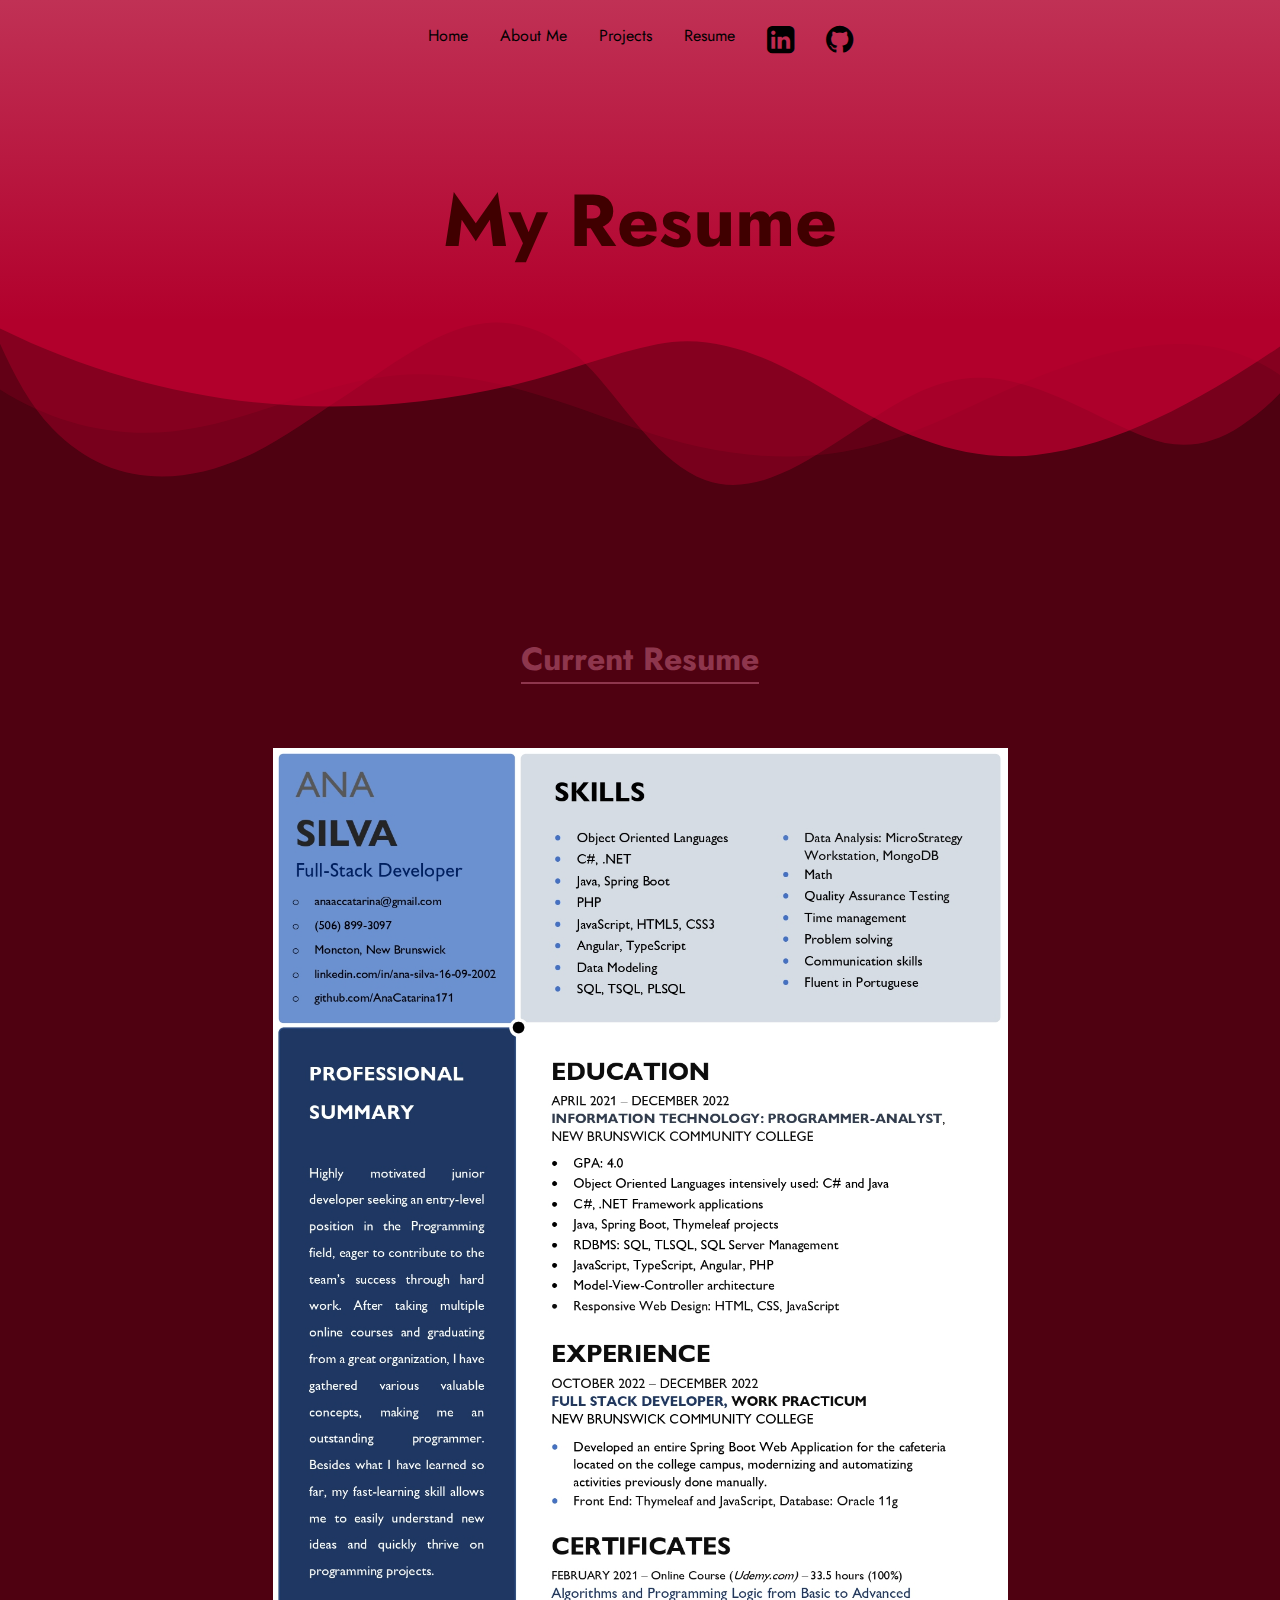
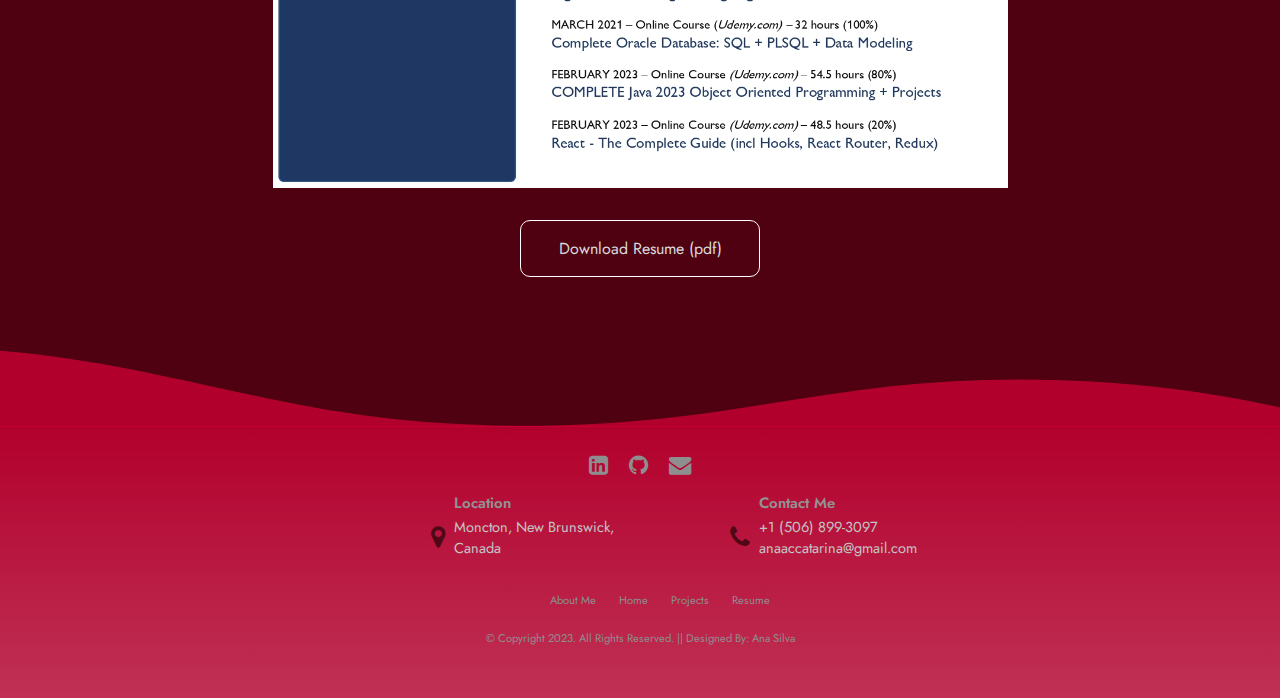
<file: resume.html>
<!DOCTYPE html>
<html lang="en">
  <head>
    <meta charset="UTF-8" />
    <meta http-equiv="X-UA-Compatible" content="IE=edge" />
    <meta name="viewport" content="width=device-width, initial-scale=1.0" />
    <title>Ana's Portifolio</title>
    <link rel="preconnect" href="https://fonts.googleapis.com" />
    <link rel="preconnect" href="https://fonts.gstatic.com" crossorigin />
    <link
      href="https://fonts.googleapis.com/css2?family=Jost:wght@200;300;400;500;600;700;800;900&family=Noto+Sans+TC:wght@100;300;400;500;700&display=swap"
      rel="stylesheet"
    />
    <link rel="stylesheet" href="style.css" />
    <link rel="stylesheet" href="styleResume.css" />
    <link rel="stylesheet" href="bootstrap.css">
    <link rel="stylesheet" href="https://stackpath.bootstrapcdn.com/font-awesome/4.7.0/css/font-awesome.min.css">
    <script src="//ajax.googleapis.com/ajax/libs/jquery/1.9.1/jquery.min.js"></script>
    <script src="script.js"></script>
</head>
  </head>
  <body>
    <section class="wrapper">
        <div class="header">
            <div class="back-square-resume">
                <div class="nav-bar">
                  <a href="index.html">Home</a>
                  <a href="aboutMe.html">About Me</a>
                  <a href="projects.html">Projects</a>
                  <a href="resume.html">Resume</a>
                  <a href="https://www.linkedin.com/in/ana-silva-16-09-2002/"><i class="fa fa-linkedin-square fa-2x" aria-hidden="true"></i></a>
                  <a href="https://github.com/AnaCatarina171"><i class="fa fa-github fa-2x" aria-hidden="true"></i></a>
                </div>
                <div class="main-title">
                  <h1 class="">My Resume</h1>
                </div>
              </div>
              <div class="custom-shape-divider-top-1674096128">
                <svg
                  data-name="Layer 1"
                  xmlns="http://www.w3.org/2000/svg"
                  viewBox="0 0 1200 120"
                  preserveAspectRatio="none"
                >
                  <path
                    d="M0,0V46.29c47.79,22.2,103.59,32.17,158,28,70.36-5.37,136.33-33.31,206.8-37.5C438.64,32.43,512.34,53.67,583,72.05c69.27,18,138.3,24.88,209.4,13.08,36.15-6,69.85-17.84,104.45-29.34C989.49,25,1113-14.29,1200,52.47V0Z"
                    opacity=".25"
                    class="shape-fill"
                  ></path>
                  <path
                    d="M0,0V15.81C13,36.92,27.64,56.86,47.69,72.05,99.41,111.27,165,111,224.58,91.58c31.15-10.15,60.09-26.07,89.67-39.8,40.92-19,84.73-46,130.83-49.67,36.26-2.85,70.9,9.42,98.6,31.56,31.77,25.39,62.32,62,103.63,73,40.44,10.79,81.35-6.69,119.13-24.28s75.16-39,116.92-43.05c59.73-5.85,113.28,22.88,168.9,38.84,30.2,8.66,59,6.17,87.09-7.5,22.43-10.89,48-26.93,60.65-49.24V0Z"
                    opacity=".5"
                    class="shape-fill"
                  ></path>
                  <path
                    d="M0,0V5.63C149.93,59,314.09,71.32,475.83,42.57c43-7.64,84.23-20.12,127.61-26.46,59-8.63,112.48,12.24,165.56,35.4C827.93,77.22,886,95.24,951.2,90c86.53-7,172.46-45.71,248.8-84.81V0Z"
                    class="shape-fill"
                  ></path>
                </svg>
              </div>
        </div>
    
        <main>
            <div class="tagScroll mainSections">
              <h2>Current Resume</h2>
              <div class="">
                <div class="myResume"></div>
                <div class="resumeDownloadLink">Download Resume (pdf)</div>
              </div>
            </div>
        </main>
      <footer>
        <div class="custom-shape-divider-bottom-1674098071">
            <svg data-name="Layer 1" xmlns="http://www.w3.org/2000/svg" viewBox="0 0 1200 120" preserveAspectRatio="none">
                <path d="M321.39,56.44c58-10.79,114.16-30.13,172-41.86,82.39-16.72,168.19-17.73,250.45-.39C823.78,31,906.67,72,985.66,92.83c70.05,18.48,146.53,26.09,214.34,3V0H0V27.35A600.21,600.21,0,0,0,321.39,56.44Z" class="shape-fill"></path>
            </svg>
            <div class="footer-square"></div>
        </div>
            <div class="footer margin-top-5">
                <div class="row">
                    <a href="https://www.linkedin.com/in/ana-silva-16-09-2002/"><i class="fa fa-linkedin-square fa-2x" aria-hidden="true"></i></a>
            <a href="https://github.com/AnaCatarina171"><i class="fa fa-github fa-2x" aria-hidden="true"></i></a> <a
                        href="mailto:anaaccatarina@gmail.com"><i class="fa fa-envelope"></i></a>
                </div>
    
                <div class="row">
                    <div class="col-xl-3 col-md-3 "></div>
                    <div class="col-xl-4 col-md-4 ">
                        <div class="single-cta">
                            <i class="fa fa-map-marker" aria-hidden="true"></i>
                            <div class="cta-text">
                                <h4>Location</h4>
                                <span>Moncton, New Brunswick,</span> <br> <span>
                                    Canada</span>
                            </div>
                        </div>
                    </div>
                    <div class="col-xl-4 col-md-4 ">
                        <div class="single-cta">
                            <i class="fa fa-phone"></i>
                            <div class="cta-text">
                                <h4>Contact Me</h4>
                                <span>+1 (506) 899-3097<br>anaaccatarina@gmail.com
                                </span>
                            </div>
                        </div>
                    </div>
                </div>
    
                <div class="row">
                    <div class="col-md-12">
                      <ul>
                        <li><a href="aboutMe.html">About Me</a></li>
                        <li><a href="index.html">Home</a></li>
                        <li><a href="projects.html">Projects</a></li>
                        <li><a href="resume.html">Resume</a></li>
                      </ul>
                    </div>
                </div>
    
                <div class="row">
                    <div class="col-md-12">© Copyright 2023. All Rights Reserved.
                        || Designed By: Ana Silva</div>
                </div>
            </div>
      </footer>
    </section>

    <script>
        $(window).on("load", function() {
    
        var tag = $(".tagScroll");
    
        if (!$(tag).hasClass("visible")) {
            $(tag).addClass("visible");
        }
    });
  
    </script>
  </body>
</html>
</file>
<file: style.css>
*{
    margin: 0;
    box-sizing: border-box;
}

body{
    width: 100%;
	  min-height: 100vh;
    font-family: 'Poppins', 'Jost', sans-serif;
    /*font-family: 'Noto Sans TC';*/
    background-color: #4f0111;
    color:rgb(217, 217, 217);
    display: flex;
	  flex-direction: column;
}

.wrapper{
    position: static;
    background-color: #4f0111;
}

section{
    background-color: rgb(255, 255, 255);
}

/* Header */
.header{
    height: 100vh;
    width: 100%;
}

.mainTitleVisible1229{
    display: none;
}

.back-square{
    width: 100%;
    height: 80vh;
    background: linear-gradient(#c03155, #c70032d2);
}

.nav-bar{
    display: flex;
    justify-content:center;
    width: 80%;
    margin: auto;
    padding-top: 1.5em;
}

.nav-bar a{
    margin: 0 1em;
    text-decoration: none;
    transition: 0.2s;
}

.nav-bar a, .nav-bar a:visited, .nav-bar a:link{
    color: black;
}

.nav-bar a:active, .nav-bar a:hover{
    color: rgb(89, 0, 0);
    
}

.main-title{
    font-size: 2.3em;
    margin: auto;
    width: 30em;
    height: 100%;
    text-align: center;
    padding-top: 11%;
    color: rgb(64, 0, 0);
}

.main-title h1{
    margin-bottom: 0.5em;
}

.custom-shape-divider-top-1674096128 {
    position: static;
    top: 0;
    left: 0;
    width: 100%;
    overflow: hidden;
    line-height: 0;
}

.custom-shape-divider-top-1674096128 svg {
    position: relative;
    display: block;
    width: calc(102% + 1.3px);
    height: 20vh;
}

.custom-shape-divider-top-1674096128 .shape-fill {
    fill: #c70032ad;
}
/* End Header */


/* Main */

main{
    width: 70%;
    margin: 2em auto;
    min-height: 20em;
}

.mainSections{
    margin: 4em 0;
    width: 100%;
}

.mainSections > h2{
    font-size: 2em;
    width: fit-content;
    text-align: center;
    color: #8e364d;
    margin: 3em auto 2em auto;
}

.mainSections > h2::after{
  content: '';
  width: 100%;
  margin: auto;
  height: 2px;
  background-color: #8e364d;
  display: block;
}

.tagScroll{
    opacity: 0;
    transform: translate(0, 2vh);
    transition: all 1s;
}

.tagScroll1{
    opacity: 0;
    transform: translate(0, 10vh);
    transition: all 1.5s;
}

.tagScroll.visible, .tagScroll1.visible{
    opacity: 1;
    transform: translate(0, 0);
}

.divWhoAmI{
    display: flex;
    align-items: center;
    margin-inline: auto;
    width: 100%;
    height: fit-content;
    grid-template-columns: [first] 6fr [second] 4fr;
    gap: 2%;
    background-color: #ffffff00;
}

.notebook-paper {
  color: #161212;
  width: 65%;
  text-align: justify;
  box-shadow: 15px 15px #3c000cd6;
  background: linear-gradient(to bottom, #cfb887a8 26px,#897445d3 1px); /* = line height, background size */
  background-size: 100% 27px; 
  position:relative;
  padding-top: 57px;
  padding-left:80px;
  padding-right:23px;
  padding-bottom:19px;
  border-radius: 15px;
  /*overflow:hidden;*/
  &:before {
    content:'';
    display:block;
    position:absolute;
    z-index:1;
    top:0;
    left:60px;
    height:100%;
    width:1px;
    background:#483600;
  }
  .paperHead {
    height:50px;
    width:100%;
    background: #a17960; /*a1785f*/
    position:absolute;
    top:0;
    left:0;
    border-radius: 15px;
  }
  .content {
    margin-top:5px;
    font-size:15px;
    line-height:27px;
    p {
      margin:0 0 30px 0;
    }
  }
}
/*.notebook-spiral{
  background-image: url("images/notebookSpiral.png");
  background-position: center;
  background-size: cover;
  width: 90%;
  height: 10em;
  position:absolute;
  top:0;
  left:5%;
  margin-top: -75px;
}
*/
.divMyPhoto{
    --img-scale: 1.001;
    width: 35%;
    height: 28em;
    transform: rotate(10deg);
    transform-origin: center;
    transition: all 0.4s ease-in-out;
    overflow: hidden;
    box-shadow: 10px 10px #3c000cd6;
    border-radius: 15px;
}

.divMyPhoto figure{
    margin: 0;
    padding: 0;
    aspect-ratio: 6 / 9;
    overflow: hidden;
}

.divMyPhoto:has(:hover, :focus){
    --img-scale: 1.03;
}

.myPhoto{
    width: 100%;
    transform-origin: center;
    transform: scale(var(--img-scale));
    transition: transform 0.6s
}

/* My Work */

.projectCard {
    --img-scale: 1.001;
    --title-color: rgb(255, 232, 239);
    --link-icon-translate: -20px;
    --link-icon-opacity: 0;
    position: relative;
    border-radius: 16px;
    box-shadow: none;
    background: rgba(134, 13, 48, 0.309);
    transform-origin: center;
    transition: all 0.4s ease-in-out;
    overflow: hidden;
  }
  
  .projectCard a::after {
    position: absolute;
    inset-block: 0;
    inset-inline: 0;
    cursor: pointer;
    content: "";
  }
  
  /* basic .projectCard elements styling */
  .projectCard h2 {
    margin: 0 0 18px 0;
    font-family: 'Poppins', Verdana, Geneva, Tahoma, sans-serif;
    font-size: 1em;
    text-align: center;
    letter-spacing: 0.06em;
    color: var(--title-color);
    transition: color 0.3s ease-out;
  }
  
  .projectCard figure {
    margin: 0;
    padding: 0;
    aspect-ratio: 18 / 9;
    overflow: hidden;
  }
  
  .projectCard img {
    max-width: 100%;
    transform-origin: center;
    transform: scale(var(--img-scale));
    transition: transform 0.6s ease-in-out;
  }
  
  .projectCard-body {
    padding: 24px;
  }
  
  .projectCard p{
    font-size: 0.9em;
  }

  .projectCard a {
    display: inline-flex;
    align-items: center;
    text-decoration: none;
    padding-top: 0.5em;
    color: #ff6594;
  }
  
  .projectCard a:focus {
    outline: 1px dotted #5b0026;
  }
  
  .projectCard a .icon {
    min-width: 24px;
    width: 24px;
    height: 24px;
    margin-left: 5px;
    transform: translateX(var(--link-icon-translate));
    opacity: var(--link-icon-opacity);
    transition: all 0.4s;
  }
  
  /* using the has() relational pseudo selector to update our custom properties */
  .projectCard:has(:hover, :focus) {
    --img-scale: 1.07;
    --title-color: #ff6594;
    --link-icon-translate: 0;
    --link-icon-opacity: 1;
    box-shadow: rgba(0, 0, 0, 0.245) 0px 10px 36px 0px,rgba(0, 0, 0, 0.245) 0px 0px 0px 1px;
  }
  
  .listProject {
    display: grid;
    margin-inline: auto;
    width: 100%;
    grid-template-columns: repeat(auto-fill, minmax(32%, 1fr));
    gap: 2%;
    background-color: #ffffff00;
  }
  
  @media screen and (max-width: 960px) {
    .projectCard {
      container: card/inline-size;
    }
    .projectCard-body p {
      display: none;
    }
  }

  @media screen and (max-width: 1017px) {
    main{
        width: 80%;
    }
  }
  
  @container card (min-width: 380px) {
    .projectCard-wrapper {
      display: grid;
      grid-template-columns: 100px 1fr;
      gap: 16px;
    }
    .projectCard-body {
      padding-left: 0;
    }
    figure {
      width: 100%;
      height: 100%;
      overflow: hidden;
    }
    figure img {
      height: 100%;
      aspect-ratio: 1;
      object-fit: cover;
    }
  }
  
  .sr-only:not(:focus):not(:active) {
    clip: rect(0 0 0 0); 
    clip-path: inset(50%);
    height: 1px;
    overflow: hidden;
    position: absolute;
    white-space: nowrap; 
    width: 1px;
   }
/* End My Work */

/* My Skill */

.skills-grid-row{
  display: grid;
  width: 100%;
  grid-template-columns: 1fr 1fr 1fr;
  gap: 40px;
}

.skills-grid-row:not(:first-of-type){
  margin-top: 10px;
}

.skillBox{
  --img-scale: 1.001;
    --title-color: rgb(255, 232, 239);
    --link-icon-translate: -20px;
    --link-icon-opacity: 0;
  display: flex;
  flex-direction: column;
  height: 16em;
  width: 100%;
  border-radius: 30px;
  padding: 1em;
  cursor:default;
  transition: 0.5s;
}

.skillBox:hover{
  --img-scale: 1.05;
  --title-color: #ff6594;
  --link-icon-translate: 0;
  --link-icon-opacity: 1;
  background-color: #500816;
}

.skillBox .image{
  display: flex;
  justify-content: center;
  margin-bottom: 15px;
}

.skillBox img{
  height: 80px;
  transform-origin: center;
  transform: scale(var(--img-scale));
  transition: transform 0.5s;
}

.skillBox h3 {
  text-align: center;
  margin-bottom: 8px;
}

.skillBox p {
  font-size: 0.8em;
  padding: 0.5em;
  text-align: center;
  color: #afafaf;
}

.moreSkillsButton{
  font-size: 0.9em;
  margin: auto;
  margin-top: 2em;
  padding: 0.5em;
  color: #d2d2d2;
  border: thin solid #d2d2d2;
  border-radius: 10px;
  width: 8em;
  text-align: center;
  cursor: pointer;
  transition: 0.3s;
}

.moreSkillsDiv{
  text-align: center;
  margin-top: 2em;
  transition: 0.3s;
  cursor: default;
}

.moreSkillsDiv .margin-top-1{
  margin-top: 1em;
}

.moreSkills{
  font-size: 0.9em;
  color: #afafaf;
  width: fit-content;
  margin: auto;
  transition: 0.3s;
}

.moreSkills:hover{
  color: #ffffff;
}

.moreSkills::after{
  content: '';
  width: 80%;
  height: 1px;
  background-color: #a2133c;
  display: block;
  margin: auto;
  transition: 0.3s;
}

.moreSkills:hover::after{
  content: '';
  width: 100%;
  height: 1px;
  background-color: #a2133c;
  display: block;
  margin: auto;
}

.hidden{
  display: none;
}

.moreSkillsButton:hover, .moreSkillsButton:focus{
  background-color: #68001c;
}

/* End My Skill */

@media screen and (max-width: 1229px) {

    .header{
      height: fit-content;
    }
    .mainTitleVisible1229{
        display: inline;
    }
    .mainTitleVisible1229 h1{
      margin-top: 0.8em;
      font-size: 1.4em;
    }
    .mainTitleVisible{
        display: none;
    }
    .back-square{
      height: 20em;
    }
    .mainSections h2{
      margin: 2em 0 1em 0;
    }
    .skillBox p {
      display: none;
    }
}

/* End Main */


/* Footer */
.custom-shape-divider-bottom-1674098071 {
    /*position: absolute;
    bottom: 10em;
    left: 0;*/
    width: 100%;
    overflow: hidden;
    line-height: 0;
    transform: rotate(180deg);
}

.custom-shape-divider-bottom-1674098071 svg {
    position: relative;
    display: block;
    width: calc(114% + 1.3px);
    height: 86px;
}

.custom-shape-divider-bottom-1674098071 .shape-fill {
    fill: #c70032d2;
}

.footer {
	background: linear-gradient(#c70032d2, #c03155);
	color: rgb(146, 146, 146);
  margin-top: -0.6px;
	padding-top: 20px;
	text-align: center;
	min-height: 17em;
	position: relative;
	display: inline-box;
}

.footerPanel {
	margin-top: auto;
	min-height: 6em;
	background: #303030;
}

.footer .row {
	width: 70%;
	margin: auto;
	padding: 0.6% 0%;
	color: rgb(142, 142, 142);
	font-size: 0.7em;
	text-align: center;
}

.footer .row a {
	text-align: center;
	text-decoration: none;
	color: rgb(142, 142, 142);
	transition: 0.5s;
}

.footer .row a:hover {
	color: #fff;
}

.footer .row ul {
	width: 100%;
	margin-bottom: 2em;
}

.footer .row ul li {
	display: inline-block;
	margin: 0px 10px;
}

.footer .row a i {
	font-size: 2em;
	margin: 0% 1% !important;
}

.single-cta {
	text-align: left;
	margin-bottom: 3em;
}

.single-cta i {
	color: #500816;
	font-size: 25px;
	float: left;
	margin-top: 1.3em;
}

.cta-text {
	padding-left: 9px;
	display: inline-block;
}

.cta-text h4 {
	color: rgb(146, 146, 146);
	font-size: 15px;
	font-weight: 600;
	margin-bottom: 2px;
}

.cta-text span {
	color: rgb(196, 196, 196);
	font-size: 1.3em;
}

@media ( max-width :720px) {
	.footer {
		text-align: left;
		padding: 5%;
	}
	.footer .row ul li {
		display: block;
		margin: 10px 0px;
		text-align: left;
	}
	.footer .row a i {
		margin: 0% 3%;
	}
}
</file>
<file: styleResume.css>
.header{
    height: 60vh;
}

.back-square-resume{
    width: 100%;
    height: 20em;
    background: linear-gradient(#c03155, #c70032d2);
}

.main-title{
    padding-top: 3em;
}

/* My Resume */
.myResume{
    background-image: url("images/NewResume2_page-0001.jpg");
    background-position: center;
    background-repeat: no-repeat;
    background-size: contain;
    width: 100%;
    height: 65em;
}

.resumeDownloadLink{
    margin: auto;
    margin-top: 2em;
    padding: 1em;
    border: thin solid #fff;
    border-radius: 10px;
    width: 15em;
    text-align: center;
    cursor: pointer;
    transition: 0.3s;
}

.resumeDownloadLink:hover, .resumeDownloadLink:focus{
    background-color: #5b001bd4;
    width: 15.5em;
}
</file>
